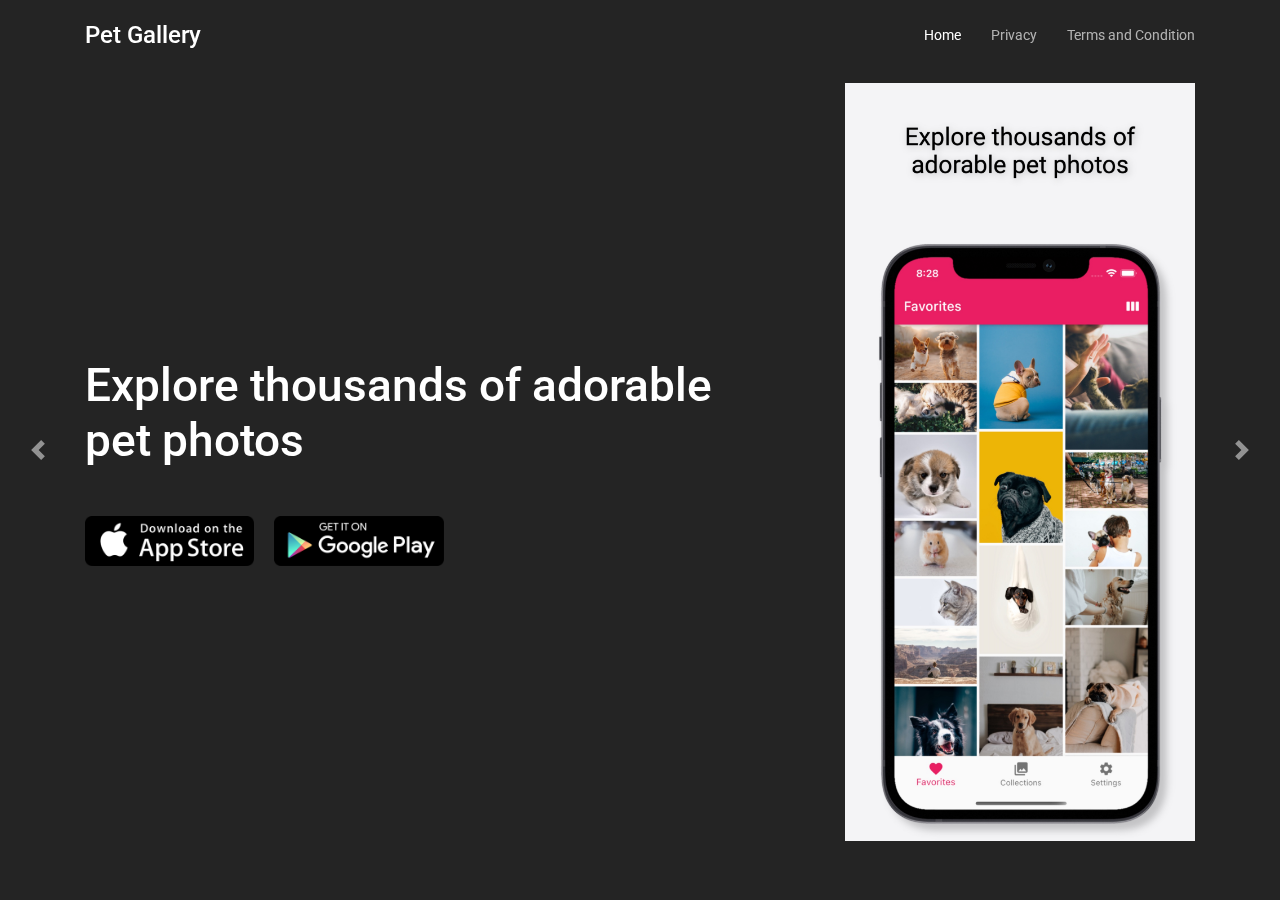
<file: index.html>
<!DOCTYPE html>
<html lang="en" class="no-js">
<head>

    <meta charset="UTF-8">
    <meta name="viewport" content="width=device-width, initial-scale=1">
    <title>Pet Gallery</title>
    <meta name="description" content="" />
    <meta name="keywords" content="" />
    <meta name="author" content="" />

    <link rel="shortcut icon" href="images/favicon.ico">

    <!-- Google font -->
    <link href="https://fonts.googleapis.com/css?family=Roboto:400,500,700" rel="stylesheet">

    <!-- Pe-icon-7 icon -->
    <link rel="stylesheet" type="text/css" href="css/pe-icon-7-stroke.css">

    <!-- Bootstrap core CSS -->
    <link rel="stylesheet" href="css/bootstrap.min.css" type="text/css">

    <!--Material Icon -->
    <link rel="stylesheet" type="text/css" href="css/materialdesignicons.min.css" />

    <!-- magnific pop-up -->
    <link rel="stylesheet" type="text/css" href="css/magnific-popup.css" />

    <!--Slider-->
    <link rel="stylesheet" href="css/owl.carousel.css" />
    <link rel="stylesheet" href="css/owl.theme.css" />
    <link rel="stylesheet" href="css/owl.transitions.css" />

    <!-- MENU CUSTOM css -->
    <link rel="stylesheet" type="text/css" href="css/menu.css">

    <!-- Custom  Css -->
    <link rel="stylesheet" type="text/css" href="css/style.css" />

</head>

<body>

    <header id="topnav" class="defaultscroll fixed-top navbar-sticky">
        <div class="container">
            <!-- Logo container-->
            <div>
                <a href="index.html" class="logo">
                        Pet Gallery
                </a>
            </div>
            <!-- End Logo container-->
            <div class="menu-extras">
                <div class="menu-item">
                    <!-- Mobile menu toggle-->
                    <a class="navbar-toggle">
                        <div class="lines">
                            <span></span>
                            <span></span>
                            <span></span>
                        </div>
                    </a>
                    <!-- End mobile menu toggle-->
                </div>
            </div>

            <div id="navigation">
                <!-- Navigation Menu-->
                <ul class="navigation-menu">
                    <li class="has-submenu active">
                        <a href="/">Home</a>
                    </li>
                    <li class="has-submenu">
                        <a href="privacy-policy.html">Privacy</a>
                        <!-- <a href="http://petgallery.ga/privacy-policy">Privacy</a> -->
                    </li>
                    <li class="has-submenu">
                        <a href="terms-and-condition.html">Terms and Condition</a>
                        <!-- <a href="http://petgallery.ga/terms-and-condition">Terms and Condition</a> -->
                    </li>
                </ul>

                <!-- End navigation menu-->
            </div>
        </div>
    </header>


    <!-- START HOME -->
    <section class="home-slider" id="home">
        <div class="container-fluid">
            <div class="row">
                <div id="carouselExampleControls" class="carousel slide" data-ride="carousel">
                    <div class="carousel-inner">
                        <div class="carousel-item active bg-home-2">
                            <div class="home-center">
                                <div class="home-desc-center">
                                    <div class="bg-overlay-color"></div>
                                    <div class="container">
                                        <div class="row vertical-content">

                                            <div class="col-lg-7">
                                                <div class="home-content mt-4">
                                                    <h2 class="home-title mt-4">Explore thousands of adorable pet photos</h2>
                                                    <!-- <p class="home-desc mt-4 f-17">Mauris lobortis magna erat varius enim vestibulum aliquam consequat mauris dliquam ligula faucibus imperdiet tortor. </p> -->
                                                    <div class="mt-4">
                                                        <a href="" class="pr-3">
                                                            <img src="images/apple-store.png" class="mt-4" height="50" alt="">
                                                        </a>
                                                        <a href="">
                                                            <img src="images/google-play.png" class="mt-4" height="50" alt="">
                                                        </a>
                                                    </div>
                                                </div>
                                            </div>

                                            <div class="col-lg-4 offset-lg-1">
                                                <div class="home-image text-lg-right mt-4">
                                <img src="images/screenshot/screenshot2.jpeg" class="img-fluid" alt="">
                            </div>
                                            </div>
                                        </div>
                                    </div>
                                </div>
                            </div>
                        </div>

                        <div class="carousel-item bg-home-2">
                            <div class="home-center">
                                <div class="home-desc-center">
                                    <div class="bg-overlay-color"></div>
                                    <div class="container">
                                        <div class="row vertical-content">
                                            <div class="col-lg-7">
                                                <div class="home-content mt-4">
                                                    <h2 class="home-title mt-4">Create and manage your pet photos in collections</h2>
                                                    <div class="mt-4">
                                                        <a href="" class="pr-3">
                                                            <img src="images/apple-store.png" class="mt-4" height="50" alt="">
                                                        </a>
                                                        <a href="">
                                                            <img src="images/google-play.png" class="mt-4" height="50" alt="">
                                                        </a>
                                                    </div>
                                                </div>
                                            </div>
                                            <div class="col-lg-4 offset-lg-1">
                                                <div class="home-image text-lg-right mt-4">
                                                    <img src="images/screenshot/screenshot3.jpeg" class="img-fluid" alt="">
                            </div>
                                            </div>

                                        </div>
                                    </div>
                                </div>
                            </div>
                        </div>

                        <div class="carousel-item bg-home-2">
                            <div class="home-center">
                                <div class="home-desc-center">
                                    <div class="bg-overlay-color"></div>
                                    <div class="container">
                                        <div class="row vertical-content">
                                            <div class="col-lg-7">
                                                <div class="home-content mt-4">
                                                    <h2 class="home-title mt-4">Enjoy your personal pet photo collection</h2>

                                                    <div class="mt-4">
                                                        <a href="" class="pr-3">
                                                            <img src="images/apple-store.png" class="mt-4" height="50" alt="">
                                                        </a>
                                                        <a href="">
                                                            <img src="images/google-play.png" class="mt-4" height="50" alt="">
                                                        </a>
                                                    </div>
                                                </div>
                                            </div>
                                            <div class="col-lg-4 offset-lg-1">
                                                <div class="home-image text-lg-right mt-4">
                                                    <img src="images/screenshot/screenshot4.jpeg" class="img-fluid" alt="">
                                                </div>
                                            </div>
                                        </div>
                                    </div>
                                </div>
                            </div>
                        </div>

                        <div class="carousel-item bg-home-2">
                            <div class="home-center">
                                <div class="home-desc-center">
                                    <div class="bg-overlay-color"></div>
                                    <div class="container">
                                        <div class="row vertical-content">
                                            <div class="col-lg-7">
                                                <div class="home-content mt-4">
                                                    <h2 class="home-title mt-4">View gallery in detail</h2>

                                                    <div class="mt-4">
                                                        <a href="" class="pr-3">
                                                            <img src="images/apple-store.png" class="mt-4" height="50" alt="">
                                                        </a>
                                                        <a href="">
                                                            <img src="images/google-play.png" class="mt-4" height="50" alt="">
                                                        </a>
                                                    </div>
                                                </div>
                                            </div>
                                            <div class="col-lg-4 offset-lg-1">
                                                <div class="home-image text-lg-right mt-4">
                                                    <img src="images/screenshot/screenshot5.jpeg" class="img-fluid" alt="">
                                                </div>
                                            </div>
                                        </div>
                                    </div>
                                </div>
                            </div>
                        </div>


                        <div class="carousel-item bg-home-2">
                            <div class="home-center">
                                <div class="home-desc-center">
                                    <div class="bg-overlay-color"></div>
                                    <div class="container">
                                        <div class="row vertical-content">
                                            <div class="col-lg-7">
                                                <div class="home-content mt-4">
                                                    <h2 class="home-title mt-4">Create your own personal gallery style</h2>

                                                    <div class="mt-4">
                                                        <a href="" class="pr-3">
                                                            <img src="images/apple-store.png" class="mt-4" height="50" alt="">
                                                        </a>
                                                        <a href="">
                                                            <img src="images/google-play.png" class="mt-4" height="50" alt="">
                                                        </a>
                                                    </div>
                                                </div>
                                            </div>
                                            <div class="col-lg-4 offset-lg-1">
                                                <div class="home-image text-lg-right mt-4">
                                                    <img src="images/screenshot/screenshot6.jpeg" class="img-fluid" alt="">
                                                </div>
                                            </div>
                                        </div>
                                    </div>
                                </div>
                            </div>
                        </div>

                        <div class="carousel-item bg-home-2">
                            <div class="home-center">
                                <div class="home-desc-center">
                                    <div class="bg-overlay-color"></div>
                                    <div class="container">
                                        <div class="row vertical-content">
                                            <div class="col-lg-7">
                                                <div class="home-content mt-4">
                                                    <h2 class="home-title mt-4">Dark mode supported</h2>

                                                    <div class="mt-4">
                                                        <a href="" class="pr-3">
                                                            <img src="images/apple-store.png" class="mt-4" height="50" alt="">
                                                        </a>
                                                        <a href="">
                                                            <img src="images/google-play.png" class="mt-4" height="50" alt="">
                                                        </a>
                                                    </div>
                                                </div>
                                            </div>
                                            <div class="col-lg-4 offset-lg-1">
                                                <div class="home-image text-lg-right mt-4">
                                                    <img src="images/screenshot/screenshot7.jpeg" class="img-fluid" alt="">
                                                </div>
                                            </div>
                                        </div>
                                    </div>
                                </div>
                            </div>
                        </div>

                    </div>
                    <a class="carousel-control-prev" href="#carouselExampleControls" role="button" data-slide="prev">
                        <span class="carousel-control-prev-icon" aria-hidden="true"></span>
                        <span class="sr-only">Previous</span>
                    </a>
                    <a class="carousel-control-next" href="#carouselExampleControls" role="button" data-slide="next">
                        <span class="carousel-control-next-icon" aria-hidden="true"></span>
                        <span class="sr-only">Next</span>
                    </a>
                </div>
            </div>
        </div>
    </section>
    <!-- HOME END -->


    <!-- JAVASCRIPTS -->
    <script src="js/jquery.min.js"></script>
    <script src="js/popper.min.js"></script>
    <script src="js/bootstrap.min.js"></script>
    <script src="js/jquery.easing.min.js"></script>
    <script src="js/scrollspy.min.js"></script>
    <!-- owl-carousel -->
    <script src="js/owl.carousel.min.js"></script>
    <!-- Magnific Popup -->
    <script src="js/jquery.magnific-popup.min.js"></script>

    <script src="js/app.js"></script>
    <script>
        var a = 0;
        $(window).scroll(function() {
            var oTop = $('#counter').offset().top - window.innerHeight;
            if (a == 0 && $(window).scrollTop() > oTop) {
                $('.counter-value').each(function() {
                    var $this = $(this),
                        countTo = $this.attr('data-count');
                    $({
                        countNum: $this.text()
                    }).animate({
                            countNum: countTo
                        },

                        {

                            duration: 2000,
                            easing: 'swing',
                            step: function() {
                                $this.text(Math.floor(this.countNum));
                            },
                            complete: function() {
                                $this.text(this.countNum);
                                //alert('finished');
                            }

                        });
                });
                a = 1;
            }
        });
    </script>

</body>

</html>
</file>
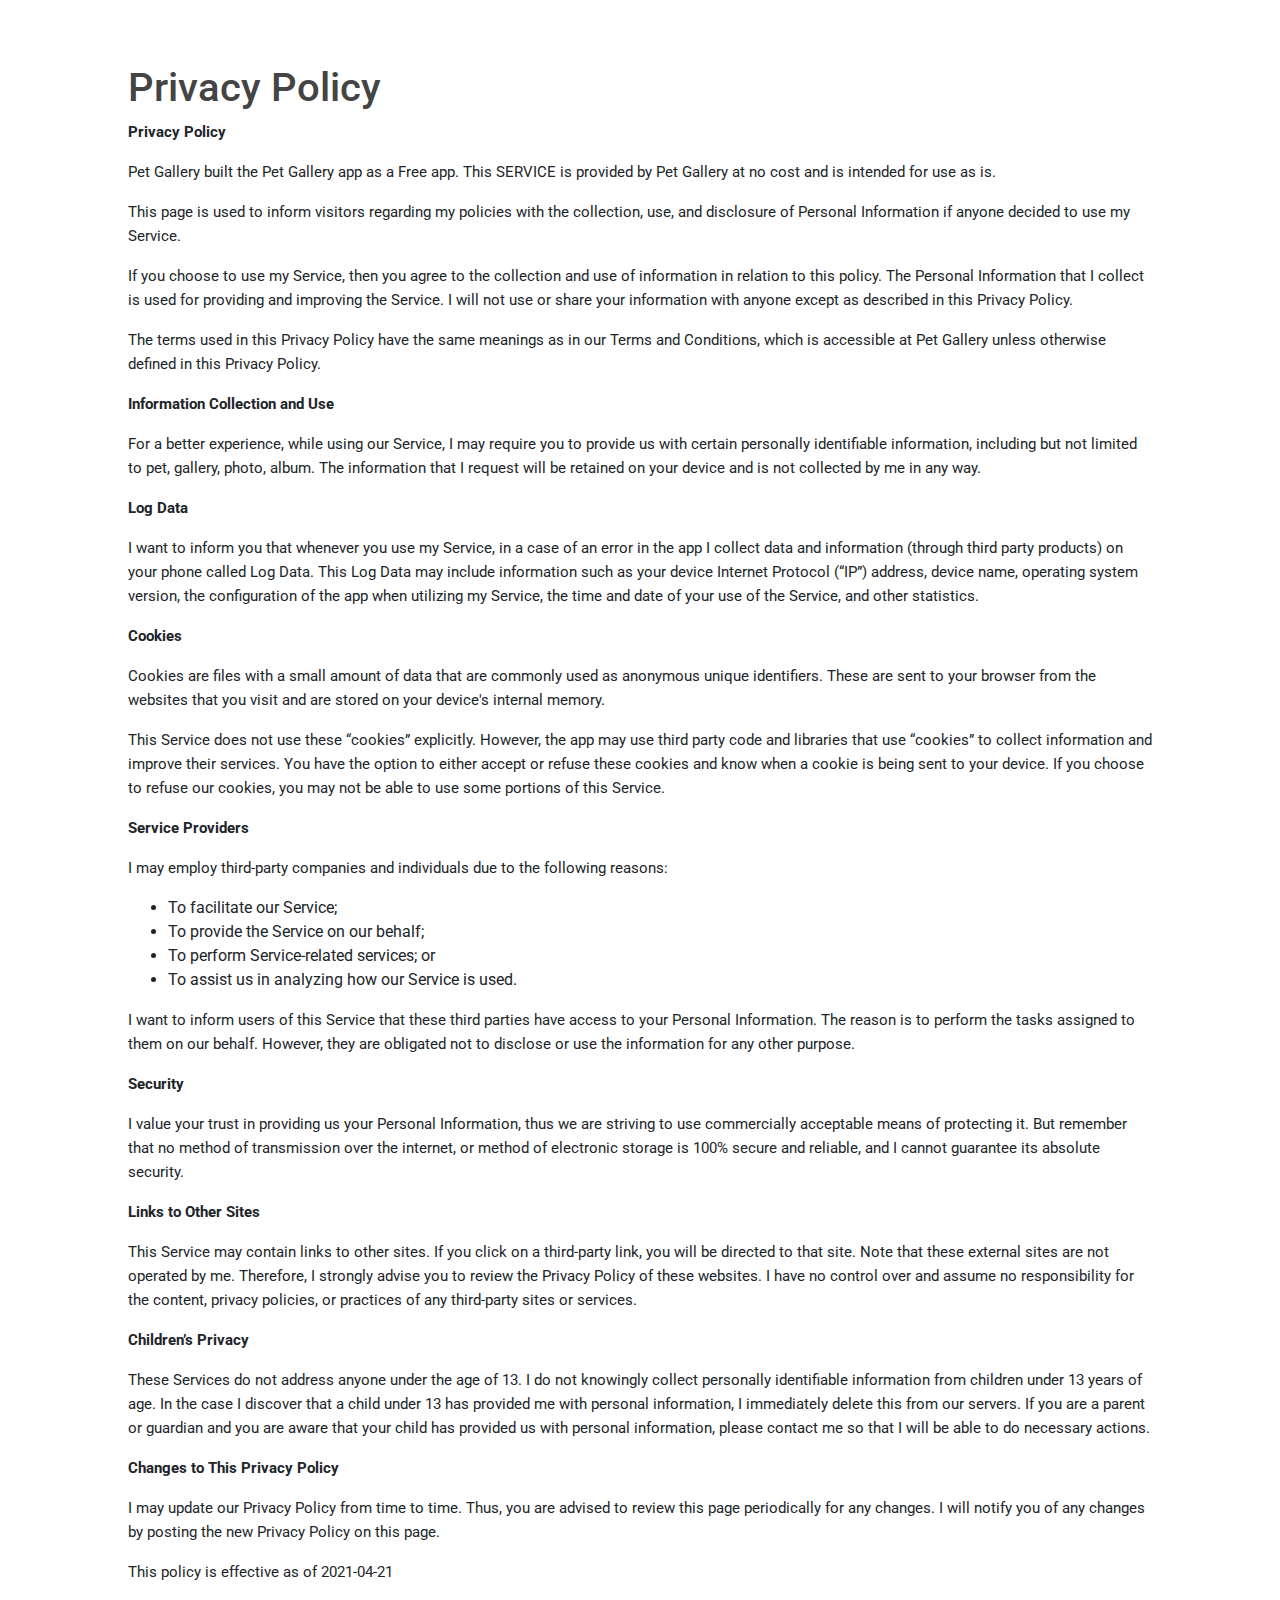
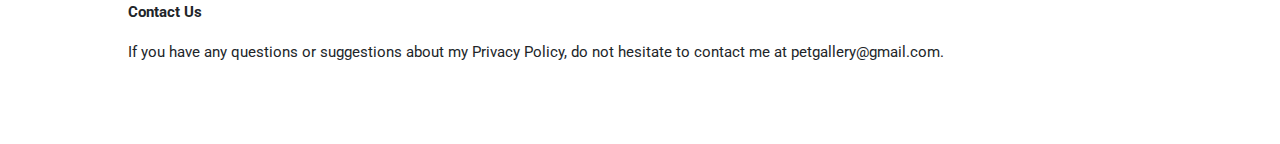
<file: about.html>
<!DOCTYPE html>
<html lang="en" class="no-js">

<head>

    <meta charset="UTF-8">
    <meta name="viewport" content="width=device-width, initial-scale=1">
    <title>Pet Gallery</title>
    <meta name="description" content="" />
    <meta name="keywords" content="" />
    <meta name="author" content="" />

    <link rel="shortcut icon" href="images/favicon.ico">

    <!-- Google font -->
    <link href="https://fonts.googleapis.com/css?family=Roboto:400,500,700" rel="stylesheet">

    <!-- Pe-icon-7 icon -->
    <link rel="stylesheet" type="text/css" href="css/pe-icon-7-stroke.css">

    <!-- Bootstrap core CSS -->
    <link rel="stylesheet" href="css/bootstrap.min.css" type="text/css">

    <!--Material Icon -->
    <link rel="stylesheet" type="text/css" href="css/materialdesignicons.min.css" />

    <!-- magnific pop-up -->
    <link rel="stylesheet" type="text/css" href="css/magnific-popup.css" />

    <!--Slider-->
    <link rel="stylesheet" href="css/owl.carousel.css" />
    <link rel="stylesheet" href="css/owl.theme.css" />
    <link rel="stylesheet" href="css/owl.transitions.css" />

    <!-- MENU CUSTOM css -->
    <link rel="stylesheet" type="text/css" href="css/menu.css">

    <!-- Custom  Css -->
    <link rel="stylesheet" type="text/css" href="css/style.css" />

</head>

<body style="padding: 5% 10% 5% 10%;">

    <h1 id="privacy-policy">Privacy Policy</h1>
    <p><strong>Privacy Policy</strong></p>
    <p>Pet Gallery built the Pet Gallery app as a Free app. This SERVICE is provided by Pet Gallery at no cost and is intended for use as is.</p>
    <p>This page is used to inform visitors regarding my policies with the collection, use, and disclosure of Personal Information if anyone decided to use my Service.</p>
    <p>If you choose to use my Service, then you agree to the collection and use of information in relation to this policy. The Personal Information that I collect is used for providing and improving the Service. I will not use or share your information with anyone except as described in this Privacy Policy.</p>
    <p>The terms used in this Privacy Policy have the same meanings as in our Terms and Conditions, which is accessible at Pet Gallery unless otherwise defined in this Privacy Policy.</p>
    <p><strong>Information Collection and Use</strong></p>
    <p>For a better experience, while using our Service, I may require you to provide us with certain personally identifiable information, including but not limited to pet, gallery, photo, album. The information that I request will be retained on your device and is not collected by me in any way.</p>
    <p><strong>Log Data</strong></p>
    <p>I want to inform you that whenever you use my Service, in a case of an error in the app I collect data and information (through third party products) on your phone called Log Data. This Log Data may include information such as your device Internet Protocol (“IP”) address, device name, operating system version, the configuration of the app when utilizing my Service, the time and date of your use of the Service, and other statistics.</p>
    <p><strong>Cookies</strong></p>
    <p>Cookies are files with a small amount of data that are commonly used as anonymous unique identifiers. These are sent to your browser from the websites that you visit and are stored on your device&#39;s internal memory.</p>
    <p>This Service does not use these “cookies” explicitly. However, the app may use third party code and libraries that use “cookies” to collect information and improve their services. You have the option to either accept or refuse these cookies and know when a cookie is being sent to your device. If you choose to refuse our cookies, you may not be able to use some portions of this Service.</p>
    <p><strong>Service Providers</strong></p>
    <p>I may employ third-party companies and individuals due to the following reasons:</p>
    <ul>
    <li>To facilitate our Service;</li>
    <li>To provide the Service on our behalf;</li>
    <li>To perform Service-related services; or</li>
    <li>To assist us in analyzing how our Service is used.</li>
    </ul>
    <p>I want to inform users of this Service that these third parties have access to your Personal Information. The reason is to perform the tasks assigned to them on our behalf. However, they are obligated not to disclose or use the information for any other purpose.</p>
    <p><strong>Security</strong></p>
    <p>I value your trust in providing us your Personal Information, thus we are striving to use commercially acceptable means of protecting it. But remember that no method of transmission over the internet, or method of electronic storage is 100% secure and reliable, and I cannot guarantee its absolute security.</p>
    <p><strong>Links to Other Sites</strong></p>
    <p>This Service may contain links to other sites. If you click on a third-party link, you will be directed to that site. Note that these external sites are not operated by me. Therefore, I strongly advise you to review the Privacy Policy of these websites. I have no control over and assume no responsibility for the content, privacy policies, or practices of any third-party sites or services.</p>
    <p><strong>Children’s Privacy</strong></p>
    <p>These Services do not address anyone under the age of 13. I do not knowingly collect personally identifiable information from children under 13 years of age. In the case I discover that a child under 13 has provided me with personal information, I immediately delete this from our servers. If you are a parent or guardian and you are aware that your child has provided us with personal information, please contact me so that I will be able to do necessary actions.</p>
    <p><strong>Changes to This Privacy Policy</strong></p>
    <p>I may update our Privacy Policy from time to time. Thus, you are advised to review this page periodically for any changes. I will notify you of any changes by posting the new Privacy Policy on this page.</p>
    <p>This policy is effective as of 2021-04-21</p>
    <p><strong>Contact Us</strong></p>
    <p>If you have any questions or suggestions about my Privacy Policy, do not hesitate to contact me at petgallery@gmail.com.</p>
    

    <!-- JAVASCRIPTS -->
    <script src="js/jquery.min.js"></script>
    <script src="js/popper.min.js"></script>
    <script src="js/bootstrap.min.js"></script>
    <script src="js/jquery.easing.min.js"></script>
    <script src="js/scrollspy.min.js"></script>
    <!-- owl-carousel -->
    <script src="js/owl.carousel.min.js"></script>
    <!-- Magnific Popup -->
    <script src="js/jquery.magnific-popup.min.js"></script>

    <script src="js/app.js"></script>

</body>

</html>
</file>
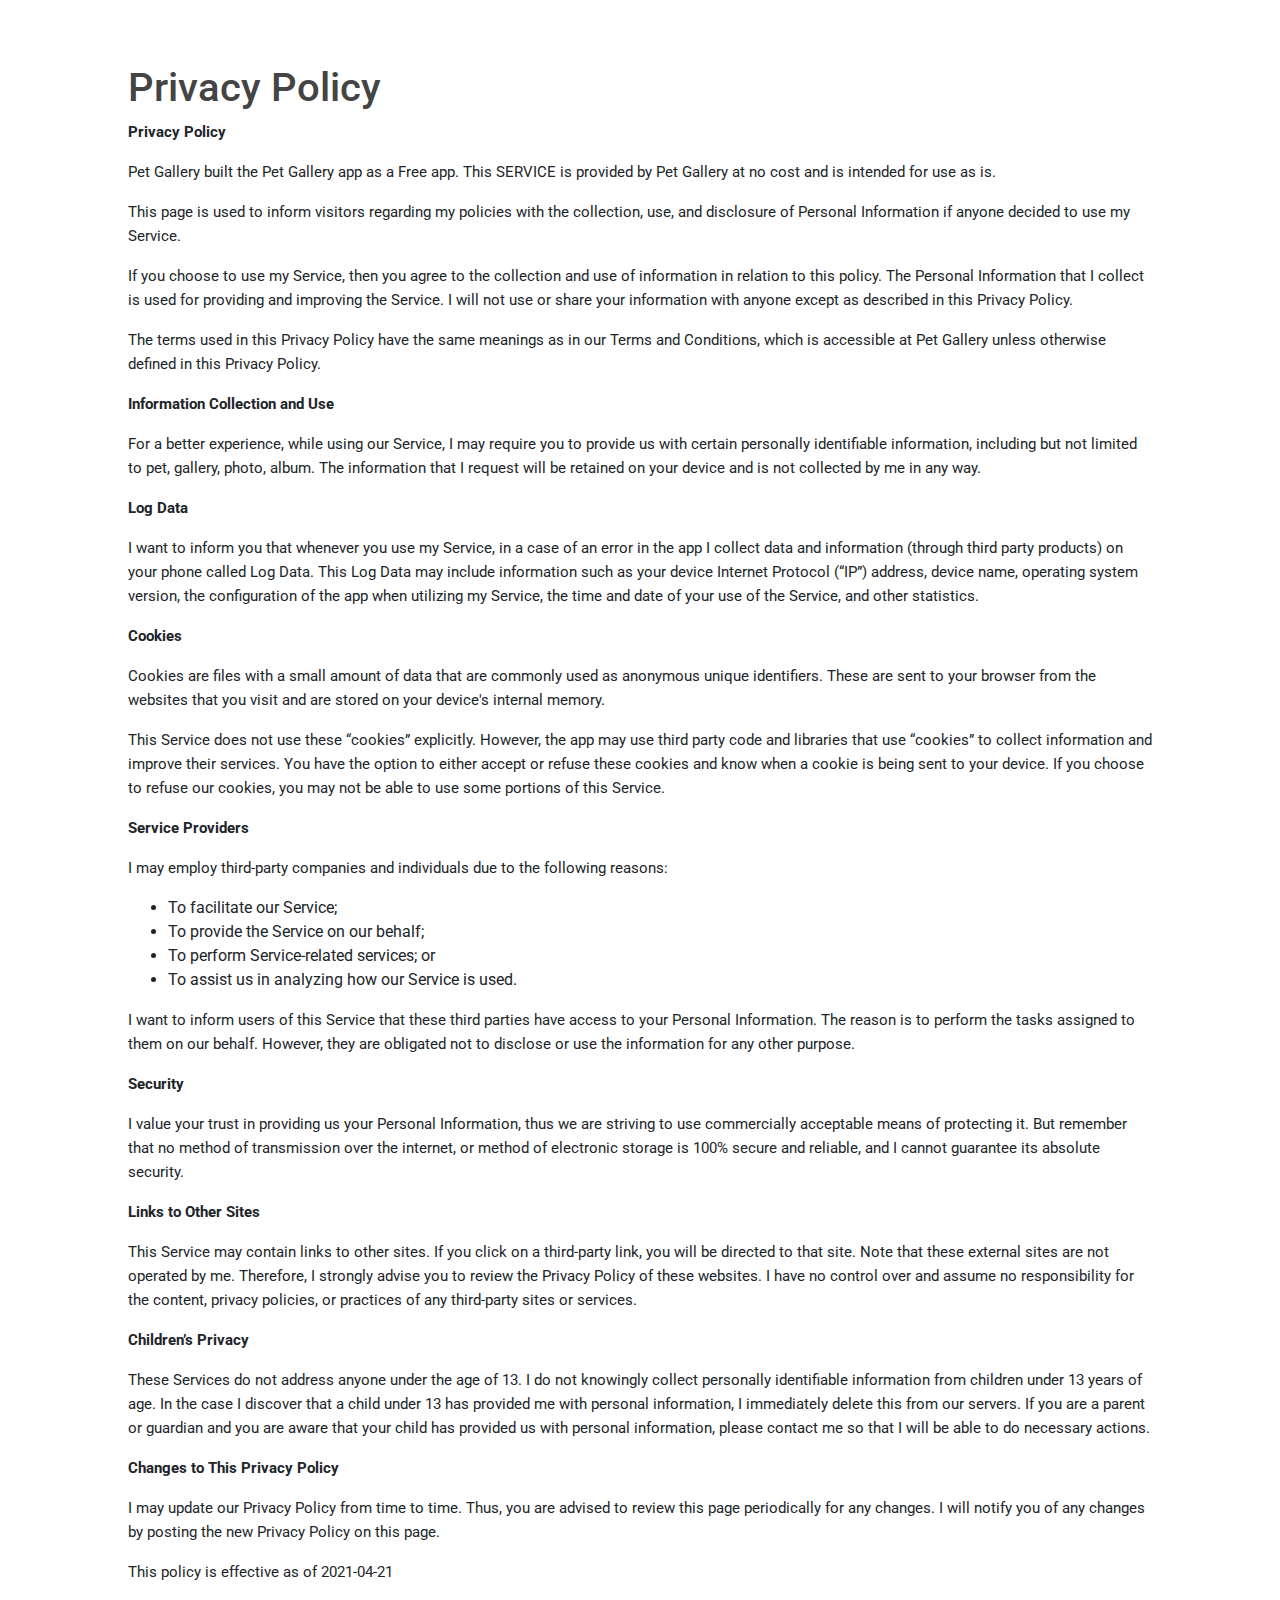
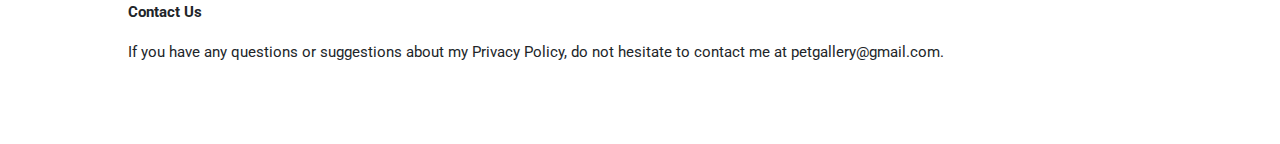
<file: privacy-policy.html>
<!DOCTYPE html>
<html lang="en" class="no-js">

<head>

    <meta charset="UTF-8">
    <meta name="viewport" content="width=device-width, initial-scale=1">
    <title>Pet Gallery</title>
    <meta name="description" content="" />
    <meta name="keywords" content="" />
    <meta name="author" content="" />

    <link rel="shortcut icon" href="images/favicon.ico">

    <!-- Google font -->
    <link href="https://fonts.googleapis.com/css?family=Roboto:400,500,700" rel="stylesheet">

    <!-- Pe-icon-7 icon -->
    <link rel="stylesheet" type="text/css" href="css/pe-icon-7-stroke.css">

    <!-- Bootstrap core CSS -->
    <link rel="stylesheet" href="css/bootstrap.min.css" type="text/css">

    <!--Material Icon -->
    <link rel="stylesheet" type="text/css" href="css/materialdesignicons.min.css" />

    <!-- magnific pop-up -->
    <link rel="stylesheet" type="text/css" href="css/magnific-popup.css" />

    <!--Slider-->
    <link rel="stylesheet" href="css/owl.carousel.css" />
    <link rel="stylesheet" href="css/owl.theme.css" />
    <link rel="stylesheet" href="css/owl.transitions.css" />

    <!-- MENU CUSTOM css -->
    <link rel="stylesheet" type="text/css" href="css/menu.css">

    <!-- Custom  Css -->
    <link rel="stylesheet" type="text/css" href="css/style.css" />

</head>

<body style="padding: 5% 10% 5% 10%;">

    <h1 id="privacy-policy">Privacy Policy</h1>
    <p><strong>Privacy Policy</strong></p>
    <p>Pet Gallery built the Pet Gallery app as a Free app. This SERVICE is provided by Pet Gallery at no cost and is intended for use as is.</p>
    <p>This page is used to inform visitors regarding my policies with the collection, use, and disclosure of Personal Information if anyone decided to use my Service.</p>
    <p>If you choose to use my Service, then you agree to the collection and use of information in relation to this policy. The Personal Information that I collect is used for providing and improving the Service. I will not use or share your information with anyone except as described in this Privacy Policy.</p>
    <p>The terms used in this Privacy Policy have the same meanings as in our Terms and Conditions, which is accessible at Pet Gallery unless otherwise defined in this Privacy Policy.</p>
    <p><strong>Information Collection and Use</strong></p>
    <p>For a better experience, while using our Service, I may require you to provide us with certain personally identifiable information, including but not limited to pet, gallery, photo, album. The information that I request will be retained on your device and is not collected by me in any way.</p>
    <p><strong>Log Data</strong></p>
    <p>I want to inform you that whenever you use my Service, in a case of an error in the app I collect data and information (through third party products) on your phone called Log Data. This Log Data may include information such as your device Internet Protocol (“IP”) address, device name, operating system version, the configuration of the app when utilizing my Service, the time and date of your use of the Service, and other statistics.</p>
    <p><strong>Cookies</strong></p>
    <p>Cookies are files with a small amount of data that are commonly used as anonymous unique identifiers. These are sent to your browser from the websites that you visit and are stored on your device&#39;s internal memory.</p>
    <p>This Service does not use these “cookies” explicitly. However, the app may use third party code and libraries that use “cookies” to collect information and improve their services. You have the option to either accept or refuse these cookies and know when a cookie is being sent to your device. If you choose to refuse our cookies, you may not be able to use some portions of this Service.</p>
    <p><strong>Service Providers</strong></p>
    <p>I may employ third-party companies and individuals due to the following reasons:</p>
    <ul>
    <li>To facilitate our Service;</li>
    <li>To provide the Service on our behalf;</li>
    <li>To perform Service-related services; or</li>
    <li>To assist us in analyzing how our Service is used.</li>
    </ul>
    <p>I want to inform users of this Service that these third parties have access to your Personal Information. The reason is to perform the tasks assigned to them on our behalf. However, they are obligated not to disclose or use the information for any other purpose.</p>
    <p><strong>Security</strong></p>
    <p>I value your trust in providing us your Personal Information, thus we are striving to use commercially acceptable means of protecting it. But remember that no method of transmission over the internet, or method of electronic storage is 100% secure and reliable, and I cannot guarantee its absolute security.</p>
    <p><strong>Links to Other Sites</strong></p>
    <p>This Service may contain links to other sites. If you click on a third-party link, you will be directed to that site. Note that these external sites are not operated by me. Therefore, I strongly advise you to review the Privacy Policy of these websites. I have no control over and assume no responsibility for the content, privacy policies, or practices of any third-party sites or services.</p>
    <p><strong>Children’s Privacy</strong></p>
    <p>These Services do not address anyone under the age of 13. I do not knowingly collect personally identifiable information from children under 13 years of age. In the case I discover that a child under 13 has provided me with personal information, I immediately delete this from our servers. If you are a parent or guardian and you are aware that your child has provided us with personal information, please contact me so that I will be able to do necessary actions.</p>
    <p><strong>Changes to This Privacy Policy</strong></p>
    <p>I may update our Privacy Policy from time to time. Thus, you are advised to review this page periodically for any changes. I will notify you of any changes by posting the new Privacy Policy on this page.</p>
    <p>This policy is effective as of 2021-04-21</p>
    <p><strong>Contact Us</strong></p>
    <p>If you have any questions or suggestions about my Privacy Policy, do not hesitate to contact me at petgallery@gmail.com.</p>
    

    <!-- JAVASCRIPTS -->
    <script src="js/jquery.min.js"></script>
    <script src="js/popper.min.js"></script>
    <script src="js/bootstrap.min.js"></script>
    <script src="js/jquery.easing.min.js"></script>
    <script src="js/scrollspy.min.js"></script>
    <!-- owl-carousel -->
    <script src="js/owl.carousel.min.js"></script>
    <!-- Magnific Popup -->
    <script src="js/jquery.magnific-popup.min.js"></script>

    <script src="js/app.js"></script>

</body>

</html>
</file>
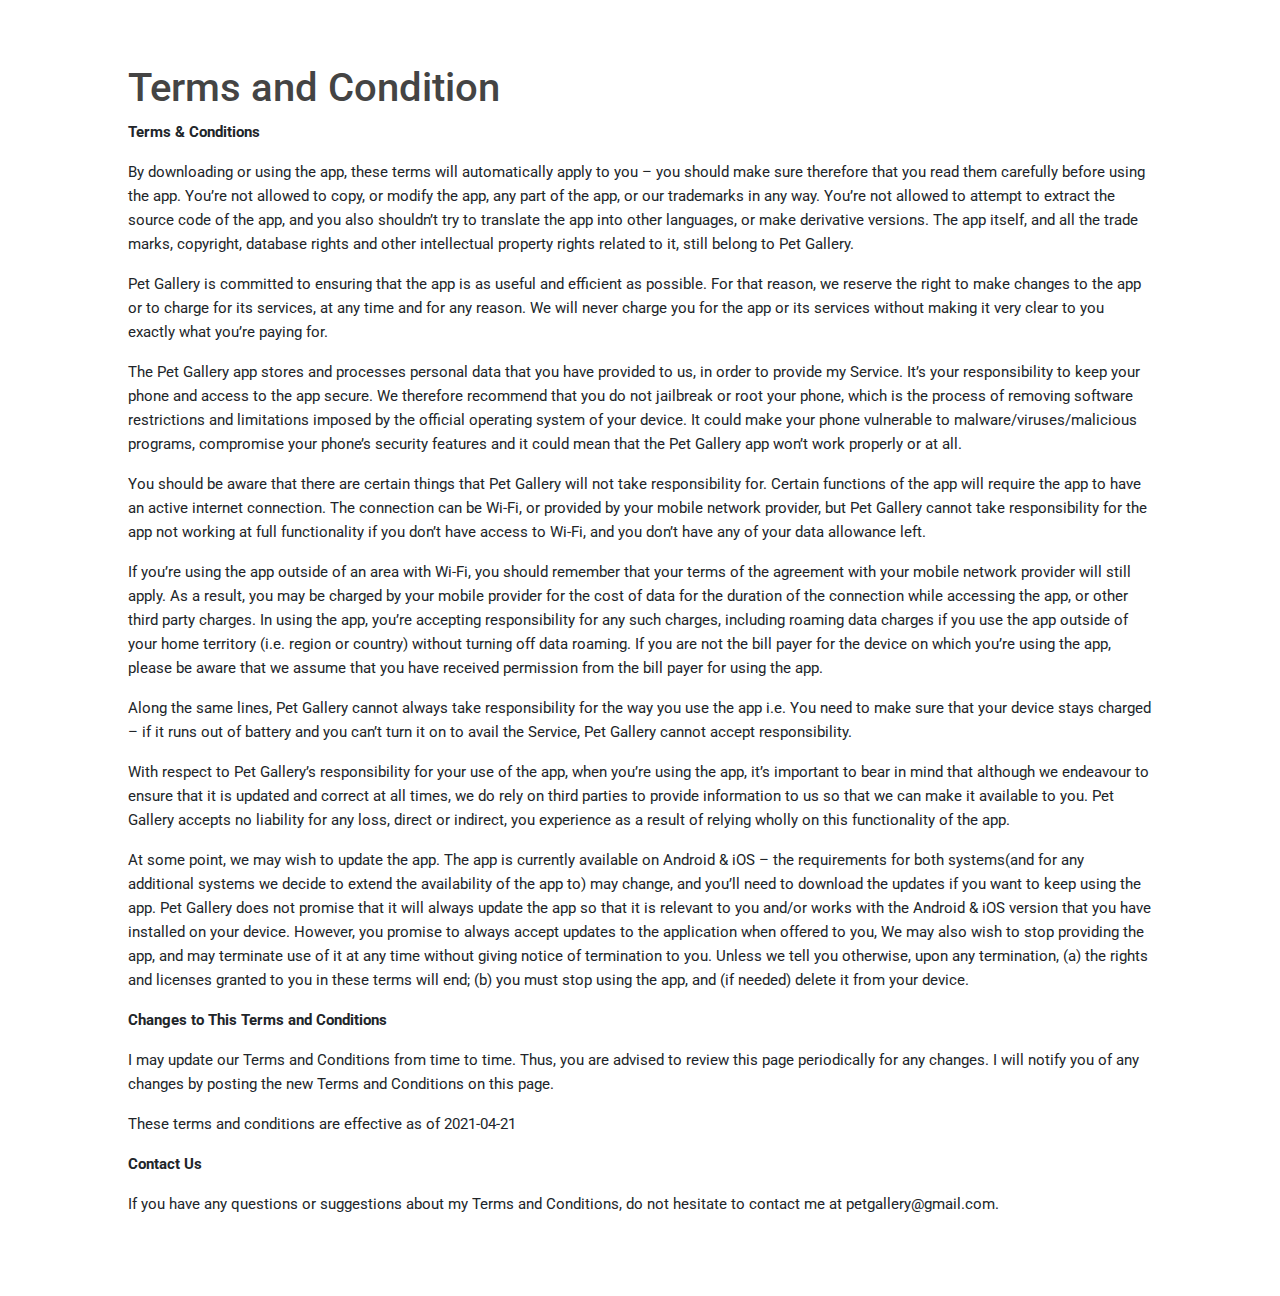
<file: terms-and-condition.html>
<!DOCTYPE html>
<html lang="en" class="no-js">

<head>

    <meta charset="UTF-8">
    <meta name="viewport" content="width=device-width, initial-scale=1">
    <title>Pet Gallery</title>
    <meta name="description" content="" />
    <meta name="keywords" content="" />
    <meta name="author" content="" />

    <link rel="shortcut icon" href="images/favicon.ico">

    <!-- Google font -->
    <link href="https://fonts.googleapis.com/css?family=Roboto:400,500,700" rel="stylesheet">

    <!-- Pe-icon-7 icon -->
    <link rel="stylesheet" type="text/css" href="css/pe-icon-7-stroke.css">

    <!-- Bootstrap core CSS -->
    <link rel="stylesheet" href="css/bootstrap.min.css" type="text/css">

    <!--Material Icon -->
    <link rel="stylesheet" type="text/css" href="css/materialdesignicons.min.css" />

    <!-- magnific pop-up -->
    <link rel="stylesheet" type="text/css" href="css/magnific-popup.css" />

    <!--Slider-->
    <link rel="stylesheet" href="css/owl.carousel.css" />
    <link rel="stylesheet" href="css/owl.theme.css" />
    <link rel="stylesheet" href="css/owl.transitions.css" />

    <!-- MENU CUSTOM css -->
    <link rel="stylesheet" type="text/css" href="css/menu.css">

    <!-- Custom  Css -->
    <link rel="stylesheet" type="text/css" href="css/style.css" />

</head>

<body style="padding: 5% 10% 5% 10%;">

  <h1 id="terms-and-condition">Terms and Condition</h1>
  <p><strong>Terms &amp; Conditions</strong></p>
  <p>By downloading or using the app, these terms will automatically apply to you – you should make sure therefore that you read them carefully before using the app. You’re not allowed to copy, or modify the app, any part of the app, or our trademarks in any way. You’re not allowed to attempt to extract the source code of the app, and you also shouldn’t try to translate the app into other languages, or make derivative versions. The app itself, and all the trade marks, copyright, database rights and other intellectual property rights related to it, still belong to Pet Gallery.</p>
  <p>Pet Gallery is committed to ensuring that the app is as useful and efficient as possible. For that reason, we reserve the right to make changes to the app or to charge for its services, at any time and for any reason. We will never charge you for the app or its services without making it very clear to you exactly what you’re paying for.</p>
  <p>The Pet Gallery app stores and processes personal data that you have provided to us, in order to provide my Service. It’s your responsibility to keep your phone and access to the app secure. We therefore recommend that you do not jailbreak or root your phone, which is the process of removing software restrictions and limitations imposed by the official operating system of your device. It could make your phone vulnerable to malware/viruses/malicious programs, compromise your phone’s security features and it could mean that the Pet Gallery app won’t work properly or at all.</p>
  <p>You should be aware that there are certain things that Pet Gallery will not take responsibility for. Certain functions of the app will require the app to have an active internet connection. The connection can be Wi-Fi, or provided by your mobile network provider, but Pet Gallery cannot take responsibility for the app not working at full functionality if you don’t have access to Wi-Fi, and you don’t have any of your data allowance left.</p>
  <p>If you’re using the app outside of an area with Wi-Fi, you should remember that your terms of the agreement with your mobile network provider will still apply. As a result, you may be charged by your mobile provider for the cost of data for the duration of the connection while accessing the app, or other third party charges. In using the app, you’re accepting responsibility for any such charges, including roaming data charges if you use the app outside of your home territory (i.e. region or country) without turning off data roaming. If you are not the bill payer for the device on which you’re using the app, please be aware that we assume that you have received permission from the bill payer for using the app.</p>
  <p>Along the same lines, Pet Gallery cannot always take responsibility for the way you use the app i.e. You need to make sure that your device stays charged – if it runs out of battery and you can’t turn it on to avail the Service, Pet Gallery cannot accept responsibility.</p>
  <p>With respect to Pet Gallery’s responsibility for your use of the app, when you’re using the app, it’s important to bear in mind that although we endeavour to ensure that it is updated and correct at all times, we do rely on third parties to provide information to us so that we can make it available to you. Pet Gallery accepts no liability for any loss, direct or indirect, you experience as a result of relying wholly on this functionality of the app.</p>
  <p>At some point, we may wish to update the app. The app is currently available on Android &amp; iOS – the requirements for both systems(and for any additional systems we decide to extend the availability of the app to) may change, and you’ll need to download the updates if you want to keep using the app. Pet Gallery does not promise that it will always update the app so that it is relevant to you and/or works with the Android &amp; iOS version that you have installed on your device. However, you promise to always accept updates to the application when offered to you, We may also wish to stop providing the app, and may terminate use of it at any time without giving notice of termination to you. Unless we tell you otherwise, upon any termination, (a) the rights and licenses granted to you in these terms will end; (b) you must stop using the app, and (if needed) delete it from your device.</p>
  <p><strong>Changes to This Terms and Conditions</strong></p>
  <p>I may update our Terms and Conditions from time to time. Thus, you are advised to review this page periodically for any changes. I will notify you of any changes by posting the new Terms and Conditions on this page.</p>
  <p>These terms and conditions are effective as of 2021-04-21</p>
  <p><strong>Contact Us</strong></p>
  <p>If you have any questions or suggestions about my Terms and Conditions, do not hesitate to contact me at petgallery@gmail.com.</p>
  

    <!-- JAVASCRIPTS -->
    <script src="js/jquery.min.js"></script>
    <script src="js/popper.min.js"></script>
    <script src="js/bootstrap.min.js"></script>
    <script src="js/jquery.easing.min.js"></script>
    <script src="js/scrollspy.min.js"></script>
    <!-- owl-carousel -->
    <script src="js/owl.carousel.min.js"></script>
    <!-- Magnific Popup -->
    <script src="js/jquery.magnific-popup.min.js"></script>

    <script src="js/app.js"></script>

</body>

</html>
</file>
<file: css/pe-icon-7-stroke.css>
@font-face {
	font-family: 'Pe-icon-7-stroke';
	src:url('../fonts/Pe-icon-7-stroke.eot?d7yf1v');
	src:url('../fonts/Pe-icon-7-stroke.eot?#iefixd7yf1v') format('embedded-opentype'),
		url('../fonts/Pe-icon-7-stroke.woff?d7yf1v') format('woff'),
		url('../fonts/Pe-icon-7-stroke.ttf?d7yf1v') format('truetype'),
		url('../fonts/Pe-icon-7-stroke.svg?d7yf1v#Pe-icon-7-stroke') format('svg');
	font-weight: normal;
	font-style: normal;
}

[class^="pe-7s-"], [class*=" pe-7s-"] {
	display: inline-block;
	font-family: 'Pe-icon-7-stroke';
	speak: none;
	font-style: normal;
	font-weight: normal;
	font-variant: normal;
	text-transform: none;
	line-height: 1;

	/* Better Font Rendering =========== */
	-webkit-font-smoothing: antialiased;
	-moz-osx-font-smoothing: grayscale;
}

.pe-7s-album:before {
	content: "\e6aa";
}
.pe-7s-arc:before {
	content: "\e6ab";
}
.pe-7s-back-2:before {
	content: "\e6ac";
}
.pe-7s-bandaid:before {
	content: "\e6ad";
}
.pe-7s-car:before {
	content: "\e6ae";
}
.pe-7s-diamond:before {
	content: "\e6af";
}
.pe-7s-door-lock:before {
	content: "\e6b0";
}
.pe-7s-eyedropper:before {
	content: "\e6b1";
}
.pe-7s-female:before {
	content: "\e6b2";
}
.pe-7s-gym:before {
	content: "\e6b3";
}
.pe-7s-hammer:before {
	content: "\e6b4";
}
.pe-7s-headphones:before {
	content: "\e6b5";
}
.pe-7s-helm:before {
	content: "\e6b6";
}
.pe-7s-hourglass:before {
	content: "\e6b7";
}
.pe-7s-leaf:before {
	content: "\e6b8";
}
.pe-7s-magic-wand:before {
	content: "\e6b9";
}
.pe-7s-male:before {
	content: "\e6ba";
}
.pe-7s-map-2:before {
	content: "\e6bb";
}
.pe-7s-next-2:before {
	content: "\e6bc";
}
.pe-7s-paint-bucket:before {
	content: "\e6bd";
}
.pe-7s-pendrive:before {
	content: "\e6be";
}
.pe-7s-photo:before {
	content: "\e6bf";
}
.pe-7s-piggy:before {
	content: "\e6c0";
}
.pe-7s-plugin:before {
	content: "\e6c1";
}
.pe-7s-refresh-2:before {
	content: "\e6c2";
}
.pe-7s-rocket:before {
	content: "\e6c3";
}
.pe-7s-settings:before {
	content: "\e6c4";
}
.pe-7s-shield:before {
	content: "\e6c5";
}
.pe-7s-smile:before {
	content: "\e6c6";
}
.pe-7s-usb:before {
	content: "\e6c7";
}
.pe-7s-vector:before {
	content: "\e6c8";
}
.pe-7s-wine:before {
	content: "\e6c9";
}
.pe-7s-cloud-upload:before {
	content: "\e68a";
}
.pe-7s-cash:before {
	content: "\e68c";
}
.pe-7s-close:before {
	content: "\e680";
}
.pe-7s-bluetooth:before {
	content: "\e68d";
}
.pe-7s-cloud-download:before {
	content: "\e68b";
}
.pe-7s-way:before {
	content: "\e68e";
}
.pe-7s-close-circle:before {
	content: "\e681";
}
.pe-7s-id:before {
	content: "\e68f";
}
.pe-7s-angle-up:before {
	content: "\e682";
}
.pe-7s-wristwatch:before {
	content: "\e690";
}
.pe-7s-angle-up-circle:before {
	content: "\e683";
}
.pe-7s-world:before {
	content: "\e691";
}
.pe-7s-angle-right:before {
	content: "\e684";
}
.pe-7s-volume:before {
	content: "\e692";
}
.pe-7s-angle-right-circle:before {
	content: "\e685";
}
.pe-7s-users:before {
	content: "\e693";
}
.pe-7s-angle-left:before {
	content: "\e686";
}
.pe-7s-user-female:before {
	content: "\e694";
}
.pe-7s-angle-left-circle:before {
	content: "\e687";
}
.pe-7s-up-arrow:before {
	content: "\e695";
}
.pe-7s-angle-down:before {
	content: "\e688";
}
.pe-7s-switch:before {
	content: "\e696";
}
.pe-7s-angle-down-circle:before {
	content: "\e689";
}
.pe-7s-scissors:before {
	content: "\e697";
}
.pe-7s-wallet:before {
	content: "\e600";
}
.pe-7s-safe:before {
	content: "\e698";
}
.pe-7s-volume2:before {
	content: "\e601";
}
.pe-7s-volume1:before {
	content: "\e602";
}
.pe-7s-voicemail:before {
	content: "\e603";
}
.pe-7s-video:before {
	content: "\e604";
}
.pe-7s-user:before {
	content: "\e605";
}
.pe-7s-upload:before {
	content: "\e606";
}
.pe-7s-unlock:before {
	content: "\e607";
}
.pe-7s-umbrella:before {
	content: "\e608";
}
.pe-7s-trash:before {
	content: "\e609";
}
.pe-7s-tools:before {
	content: "\e60a";
}
.pe-7s-timer:before {
	content: "\e60b";
}
.pe-7s-ticket:before {
	content: "\e60c";
}
.pe-7s-target:before {
	content: "\e60d";
}
.pe-7s-sun:before {
	content: "\e60e";
}
.pe-7s-study:before {
	content: "\e60f";
}
.pe-7s-stopwatch:before {
	content: "\e610";
}
.pe-7s-star:before {
	content: "\e611";
}
.pe-7s-speaker:before {
	content: "\e612";
}
.pe-7s-signal:before {
	content: "\e613";
}
.pe-7s-shuffle:before {
	content: "\e614";
}
.pe-7s-shopbag:before {
	content: "\e615";
}
.pe-7s-share:before {
	content: "\e616";
}
.pe-7s-server:before {
	content: "\e617";
}
.pe-7s-search:before {
	content: "\e618";
}
.pe-7s-film:before {
	content: "\e6a5";
}
.pe-7s-science:before {
	content: "\e619";
}
.pe-7s-disk:before {
	content: "\e6a6";
}
.pe-7s-ribbon:before {
	content: "\e61a";
}
.pe-7s-repeat:before {
	content: "\e61b";
}
.pe-7s-refresh:before {
	content: "\e61c";
}
.pe-7s-add-user:before {
	content: "\e6a9";
}
.pe-7s-refresh-cloud:before {
	content: "\e61d";
}
.pe-7s-paperclip:before {
	content: "\e69c";
}
.pe-7s-radio:before {
	content: "\e61e";
}
.pe-7s-note2:before {
	content: "\e69d";
}
.pe-7s-print:before {
	content: "\e61f";
}
.pe-7s-network:before {
	content: "\e69e";
}
.pe-7s-prev:before {
	content: "\e620";
}
.pe-7s-mute:before {
	content: "\e69f";
}
.pe-7s-power:before {
	content: "\e621";
}
.pe-7s-medal:before {
	content: "\e6a0";
}
.pe-7s-portfolio:before {
	content: "\e622";
}
.pe-7s-like2:before {
	content: "\e6a1";
}
.pe-7s-plus:before {
	content: "\e623";
}
.pe-7s-left-arrow:before {
	content: "\e6a2";
}
.pe-7s-play:before {
	content: "\e624";
}
.pe-7s-key:before {
	content: "\e6a3";
}
.pe-7s-plane:before {
	content: "\e625";
}
.pe-7s-joy:before {
	content: "\e6a4";
}
.pe-7s-photo-gallery:before {
	content: "\e626";
}
.pe-7s-pin:before {
	content: "\e69b";
}
.pe-7s-phone:before {
	content: "\e627";
}
.pe-7s-plug:before {
	content: "\e69a";
}
.pe-7s-pen:before {
	content: "\e628";
}
.pe-7s-right-arrow:before {
	content: "\e699";
}
.pe-7s-paper-plane:before {
	content: "\e629";
}
.pe-7s-delete-user:before {
	content: "\e6a7";
}
.pe-7s-paint:before {
	content: "\e62a";
}
.pe-7s-bottom-arrow:before {
	content: "\e6a8";
}
.pe-7s-notebook:before {
	content: "\e62b";
}
.pe-7s-note:before {
	content: "\e62c";
}
.pe-7s-next:before {
	content: "\e62d";
}
.pe-7s-news-paper:before {
	content: "\e62e";
}
.pe-7s-musiclist:before {
	content: "\e62f";
}
.pe-7s-music:before {
	content: "\e630";
}
.pe-7s-mouse:before {
	content: "\e631";
}
.pe-7s-more:before {
	content: "\e632";
}
.pe-7s-moon:before {
	content: "\e633";
}
.pe-7s-monitor:before {
	content: "\e634";
}
.pe-7s-micro:before {
	content: "\e635";
}
.pe-7s-menu:before {
	content: "\e636";
}
.pe-7s-map:before {
	content: "\e637";
}
.pe-7s-map-marker:before {
	content: "\e638";
}
.pe-7s-mail:before {
	content: "\e639";
}
.pe-7s-mail-open:before {
	content: "\e63a";
}
.pe-7s-mail-open-file:before {
	content: "\e63b";
}
.pe-7s-magnet:before {
	content: "\e63c";
}
.pe-7s-loop:before {
	content: "\e63d";
}
.pe-7s-look:before {
	content: "\e63e";
}
.pe-7s-lock:before {
	content: "\e63f";
}
.pe-7s-lintern:before {
	content: "\e640";
}
.pe-7s-link:before {
	content: "\e641";
}
.pe-7s-like:before {
	content: "\e642";
}
.pe-7s-light:before {
	content: "\e643";
}
.pe-7s-less:before {
	content: "\e644";
}
.pe-7s-keypad:before {
	content: "\e645";
}
.pe-7s-junk:before {
	content: "\e646";
}
.pe-7s-info:before {
	content: "\e647";
}
.pe-7s-home:before {
	content: "\e648";
}
.pe-7s-help2:before {
	content: "\e649";
}
.pe-7s-help1:before {
	content: "\e64a";
}
.pe-7s-graph3:before {
	content: "\e64b";
}
.pe-7s-graph2:before {
	content: "\e64c";
}
.pe-7s-graph1:before {
	content: "\e64d";
}
.pe-7s-graph:before {
	content: "\e64e";
}
.pe-7s-global:before {
	content: "\e64f";
}
.pe-7s-gleam:before {
	content: "\e650";
}
.pe-7s-glasses:before {
	content: "\e651";
}
.pe-7s-gift:before {
	content: "\e652";
}
.pe-7s-folder:before {
	content: "\e653";
}
.pe-7s-flag:before {
	content: "\e654";
}
.pe-7s-filter:before {
	content: "\e655";
}
.pe-7s-file:before {
	content: "\e656";
}
.pe-7s-expand1:before {
	content: "\e657";
}
.pe-7s-exapnd2:before {
	content: "\e658";
}
.pe-7s-edit:before {
	content: "\e659";
}
.pe-7s-drop:before {
	content: "\e65a";
}
.pe-7s-drawer:before {
	content: "\e65b";
}
.pe-7s-download:before {
	content: "\e65c";
}
.pe-7s-display2:before {
	content: "\e65d";
}
.pe-7s-display1:before {
	content: "\e65e";
}
.pe-7s-diskette:before {
	content: "\e65f";
}
.pe-7s-date:before {
	content: "\e660";
}
.pe-7s-cup:before {
	content: "\e661";
}
.pe-7s-culture:before {
	content: "\e662";
}
.pe-7s-crop:before {
	content: "\e663";
}
.pe-7s-credit:before {
	content: "\e664";
}
.pe-7s-copy-file:before {
	content: "\e665";
}
.pe-7s-config:before {
	content: "\e666";
}
.pe-7s-compass:before {
	content: "\e667";
}
.pe-7s-comment:before {
	content: "\e668";
}
.pe-7s-coffee:before {
	content: "\e669";
}
.pe-7s-cloud:before {
	content: "\e66a";
}
.pe-7s-clock:before {
	content: "\e66b";
}
.pe-7s-check:before {
	content: "\e66c";
}
.pe-7s-chat:before {
	content: "\e66d";
}
.pe-7s-cart:before {
	content: "\e66e";
}
.pe-7s-camera:before {
	content: "\e66f";
}
.pe-7s-call:before {
	content: "\e670";
}
.pe-7s-calculator:before {
	content: "\e671";
}
.pe-7s-browser:before {
	content: "\e672";
}
.pe-7s-box2:before {
	content: "\e673";
}
.pe-7s-box1:before {
	content: "\e674";
}
.pe-7s-bookmarks:before {
	content: "\e675";
}
.pe-7s-bicycle:before {
	content: "\e676";
}
.pe-7s-bell:before {
	content: "\e677";
}
.pe-7s-battery:before {
	content: "\e678";
}
.pe-7s-ball:before {
	content: "\e679";
}
.pe-7s-back:before {
	content: "\e67a";
}
.pe-7s-attention:before {
	content: "\e67b";
}
.pe-7s-anchor:before {
	content: "\e67c";
}
.pe-7s-albums:before {
	content: "\e67d";
}
.pe-7s-alarm:before {
	content: "\e67e";
}
.pe-7s-airplay:before {
	content: "\e67f";
}
</file>
<file: css/menu.css>
/*******************************
        NAVBAR
*******************************/

#topnav {
    z-index: 1030;
    border: 0;
    -webkit-transition: all .5s ease;
    transition: all .5s ease;
    min-height: 62px;
}

#topnav .navigation-menu {
    list-style: none;
    margin: 0;
    padding: 0;
    float: right
}

#topnav .navigation-menu > li {
    float: left;
    display: block;
    position: relative;
    margin-left: 30px;
}

#topnav .navigation-menu > li > a {
    display: block;
    font-size: 14px;
    color: #fff;
    -webkit-transition: all .3s ease;
    transition: all .3s ease;
    line-height: 20px;
    padding-left: 15px;
    padding-right: 20px;
}

#topnav .navigation-menu > li .submenu li a i {
    margin-right: 10px;
    font-size: 14px;
}

#topnav .logo {
    float: left;
    line-height: 70px;
    -webkit-transition: all .3s ease;
    transition: all .3s ease;
    font-weight: 500;
    font-size: 24px;
}

#topnav .menu-extras {
    float: right;
}

#topnav .has-submenu.active .submenu li.active > a {
    color: #918bca;
}

#topnav .has-submenu.active .menu-arrow {
    border-color: #918bca;
}

.has-submenu {
    position: relative;
}

#topnav .navbar-toggle {
    border: 0;
    position: relative;
    padding: 0;
    margin: 0;
    cursor: pointer;
}

#topnav .navbar-toggle .lines {
    width: 25px;
    display: block;
    position: relative;
    margin: 28px auto;
    height: 15px;
}

#topnav .navbar-toggle span {
    height: 2px;
    width: 100%;
    background-color: #ffffff;
    display: block;
    margin-bottom: 5px;
    -webkit-transition: -webkit-transform .5s ease;
    transition: -webkit-transform .5s ease;
    transition: transform .5s ease, -webkit-transform .5s ease;
}

#topnav .navbar-toggle span:last-child {
    margin-bottom: 0;
}

#topnav .navbar-toggle.open span {
    position: absolute;
}

#topnav .navbar-toggle.open span:first-child {
    top: 6px;
    -webkit-transform: rotate(45deg);
    transform: rotate(45deg);
}

#topnav .navbar-toggle.open span:nth-child(2) {
    visibility: hidden;
}

#topnav .navbar-toggle.open span:last-child {
    width: 100%;
    top: 6px;
    -webkit-transform: rotate(-45deg);
    transform: rotate(-45deg);
}

#topnav .navbar-toggle.open span:hover {
    background-color: #918bca;
}

#topnav .navbar-toggle:hover,
#topnav .navbar-toggle:focus,
#topnav .navigation-menu > li > a:hover,
#topnav .navigation-menu > li > a:focus {
    background-color: transparent;
}

.menu-arrow {
    border: solid rgba(255, 255, 255, 0.65);
    border-width: 0 2px 2px 0;
    display: inline-block;
    padding: 2px;
    transform: rotate(45deg);
    -webkit-transform: rotate(45deg);
    position: absolute;
    right: -12px;
    top: 30px;
}

.submenu-arrow {
    border: solid #777777;
    border-width: 0 1px 1px 0;
    display: inline-block;
    padding: 3px;
    transform: rotate(-45deg);
    -webkit-transform: rotate(-45deg);
    position: absolute;
    right: 20px;
    top: 18px;
}

.navigation-menu .has-submenu.active a {
    color: #fff !important;
}

.navbar-sticky.darkheader .navigation-menu .has-submenu.active a {
    color: #918bca !important;
}


/**************
     LOGIN
***************/

.login-button {
    padding-top: 13px;
}

.btn-login {
    background: #fff;
    border-radius: 3px;
    color: #4c4c4c;
    letter-spacing: 1px;
    font-size: 14px;
    text-transform: uppercase;
}

.btn-login:hover {
    color: #4c4c4c;
}

@media (min-width: 992px) {
    #topnav .navigation-menu > li > a {
        padding-top: 25px;
        padding-bottom: 25px;
        padding-left: 0px;
        padding-right: 0px;
        
    }
    #topnav .navigation-menu > li.last-elements .submenu {
        left: auto;
        right: 0;
    }
    #topnav .navigation-menu > li.last-elements .submenu > li.has-submenu .submenu {
        left: auto;
        right: 100%;
        margin-left: 0;
        margin-right: 10px;
    }
    #topnav .navigation-menu > li .submenu {
        position: absolute;
        top: 100%;
        left: 0;
        z-index: 1000;
        padding: 10px 0;
        list-style: none;
        min-width: 180px;
        visibility: hidden;
        opacity: 0;
        border-radius: 3px;
        margin-top: 10px;
        -webkit-transition: all .2s ease;
        transition: all .2s ease;
        background-color: #ffffff;
        box-shadow: 0 0 7px 0 rgba(0, 0, 0, 0.1);
    }
    #topnav .navigation-menu > li .submenu.megamenu {
        white-space: nowrap;
        width: auto;
    }
    #topnav .navigation-menu > li .submenu.megamenu > li {
        overflow: hidden;
        width: 180px;
        display: inline-block;
        vertical-align: top;
    }
    #topnav .navigation-menu > li .submenu > li .submenu {
        left: 100%;
        top: 0;
        margin-left: 10px;
        margin-top: -1px;
    }
    #topnav .navigation-menu > li .submenu li {
        position: relative;
    }
    #topnav .navigation-menu > li .submenu li ul {
        list-style: none;
        padding-left: 0;
        margin: 0;
    }
    #topnav .navigation-menu > li .submenu li a {
        display: block;
        padding: 10px 20px;
        clear: both;
        white-space: nowrap;
        font-size: 14px;
        color: #444444 !important;
        transition: all 0.3s;
    }
    #topnav .navigation-menu > li .submenu li a:hover,
    #topnav .navigation-menu .has-submenu .submenu > li:hover > a {
        color: #918bca !important;
    }
    #topnav .navbar-toggle {
        display: none;
    }
    #topnav #navigation {
        display: block !important;
    }
    .navigation-menu > li:hover > a {
        color: #fff !important;
    }
    #topnav .navigation-menu > li:hover > a {
        color: #fff;
    }
    .navigation-menu > li:hover > .menu-arrow {
        border-color: #fff;
    }
    #topnav.scroll-active .navigation-menu > li > a {
        padding-top: 25px;
        padding-bottom: 25px;
    }
    #topnav.scroll .navigation-menu > li > a {
        padding-top: 20px;
        padding-bottom: 20px;
    }
    #topnav.scroll {
        top: 0;
    }
}


/*******************************
        STICKY
*******************************/

.darkheader {
    background-color: #fff !important;
    -moz-box-shadow: 0 0 7px 0 rgba(0, 0, 0, 0.2);
    -webkit-box-shadow: 0 0 7px 0 rgba(0, 0, 0, 0.2);
    box-shadow: 0 0 7px 0 rgba(0, 0, 0, 0.2);
}

.navbar-sticky.darkheader {
    top: 0px !important;
    box-shadow: 0 0 7px 0 rgba(0, 0, 0, 0.2) !important;
    background-color: #fff;
}

.navbar-sticky .logo {
    color: #fff;
}

.navbar-sticky.darkheader .navigation-menu > li > a {
    color: #444444 !important;
}

.navbar-sticky.darkheader .menu-arrow {
    border: solid #444444;
    border-width: 0 2px 2px 0;
}

.navbar-sticky.darkheader .logo {
    color: #444444;
}

#topnav .navbar-sticky {
    background-color: #fff;
    width: 100% !important;
}

.navigation-menu>li>a {
    color: rgba(255, 255, 255, 0.65) !important;
}

.navbar-sticky.darkheader .navigation-menu > li:hover > a {
    color: #918bca !important;
}

.navbar-sticky.darkheader .navigation-menu > li:hover > .menu-arrow {
    border-color: #918bca;
}

.navbar-sticky.darkheader .menu-arrow:hover {
    border: solid #918bca;
    border-width: 0 2px 2px 0;
}

.navbar-sticky.darkheader .btn-login {
    background: #918bca;
    border-radius: 3px;
    color: #fff;
    letter-spacing: 1px;
    font-size: 14px;
    text-transform: uppercase;
}

@media (max-width: 991px) {
    .menu-arrow {
        top: 15px;
        right: 20px;
    }
    .submenu-arrow {
        transform: rotate(45deg);
        -webkit-transform: rotate(45deg);
        position: absolute;
        right: 20px;
        top: 12px;
    }
    .logo {
        padding: 0 !important;
        line-height: 0;
    }
    #topnav .container {
        width: auto;
    }
    #topnav .navigation-menu {
        float: none;
        max-height: 400px;
    }
    #topnav .navigation-menu > li {
        float: none;
    }
    #topnav .navigation-menu > li > a {
        color: #28282e;
        padding: 10px 20px;
    }
    #topnav .navigation-menu > li > a:hover,
    #topnav .navigation-menu > li .submenu li a:hover,
    #topnav .navigation-menu > li.has-submenu.open > a,
    #topnav .menu-extras .menu-item .cart > a:hover,
    #topnav .menu-extras .menu-item .search > a:hover {
        color: #918bca;
    }
    #topnav .navigation-menu > li > a:after {
        position: absolute;
        right: 15px;
    }
    #topnav .navigation-menu > li .submenu {
        display: none;
        list-style: none;
        padding-left: 20px;
        margin: 0;
    }
    #topnav .navigation-menu > li .submenu li a {
        display: block;
        padding: 6px 15px;
        clear: both;
        white-space: nowrap;
        font-size: 14px;
        letter-spacing: 0.03em;
        color: #7a7d84;
        transition: all 0.3s;
    }
    #topnav .navigation-menu .submenu.open .has-submenu.open > a {
        color: #918bca;
    }
    #topnav .navigation-menu > li .submenu.open {
        display: block;
    }
    #topnav .navigation-menu > li .submenu .submenu {
        display: none;
        list-style: none;
    }
    #topnav .navigation-menu > li .submenu .submenu.open {
        display: block;
    }
    #topnav .navigation-menu > li .submenu.megamenu > li > ul {
        list-style: none;
        padding-left: 0;
    }
    #topnav .navigation-menu > li .submenu.megamenu > li > ul > li > span {
        display: block;
        position: relative;
        padding: 10px 15px;
        text-transform: uppercase;
        font-size: 12px;
        letter-spacing: 2px;
        color: #7a7d84;
    }
    #topnav .navbar-toggle span {
        background-color: #444444;
    }
    #topnav .navbar-header {
        float: left;
    }
    #topnav .logo {
        padding: 11px 0;
    }
    #topnav .logo .logo-light {
        display: none;
    }
    #topnav .logo .logo-dark {
        display: block;
    }
    #topnav .has-submenu.active a {
        color: #918bca !important;
    }
    #navigation {
        position: absolute;
        top: 70px;
        left: 0;
        width: 100%;
        display: none;
        height: auto;
        padding-bottom: 0;
        overflow: auto;
        border-top: 1px solid #f0f0f0;
        border-bottom: 1px solid #f0f0f0;
        background-color: #ffffff;
    }
    #navigation.open {
        display: block;
        overflow-y: auto;
    }
}

@media (min-width: 768px) {
    #topnav .navigation-menu > li.has-submenu:hover > .submenu {
        visibility: visible;
        opacity: 1;
        margin-top: 0;
    }
    #topnav .navigation-menu > li.has-submenu:hover > .submenu > li.has-submenu:hover > .submenu {
        visibility: visible;
        opacity: 1;
        margin-left: 0;
        margin-right: 0;
    }
    .navbar-toggle {
        display: block;
    }
}

@media (max-width: 768px) {
    #topnav {
        background-color: #ffffff !important;
        box-shadow: 0 0 7px 0 rgba(0, 0, 0, 0.2) !important;
    }
    #topnav .logo {
        line-height: 70px !important;
    }
    #topnav .navigation-menu > li > a {
        color: #444444 !important;
    }
    .menu-arrow {
        border: solid #444444;
        border-width: 0 2px 2px 0;
    }
    .navbar-sticky .logo {
        color: #444444 !important;
    }
    .login-button {
        display: none;
    }
    .navigation-menu .has-submenu.active a {
        border-bottom: none !important;
    }
    .navbar-sticky.darkheader .navigation-menu .has-submenu.active a {
        border-bottom: none !important;
    }
    .navbar-sticky.darkheader .menu-arrow {
        border: solid #666;
        border-width: 0 2px 2px 0;
    }
}
</file>
<file: css/style.css>
/* Theme Name: Aparax - Responsive Landing Page Template
   Author: Landinghub
   Version: 1.0.0
   File Description: Main CSS file of the template
*/


/****************************

*   1   :  HELPER            *
*   2   :  TITLE             *
*   3   :  HOME              *
*   4   :  FEATURES          *
*   5   :  ABOUT             *
*   6   :  COUNTER           *
*   7   :  SCREENSHORT       *
*   8   :  CLIENT            *
*   9   :  VIDEO             *
*   10  :  PRICING           *
*   11  :  TEAM              *
*   12  :  DOWNLOAD          *
*   13  :  FAQ               *
*   14  :  BLOG              *
*   15  :  FOOTER            *
*   16  :  ABOUT-POST        *
*   17  :  CONTECT-POST      *
*   18  :  STANDARD-POST     *
*   19  :  STANDARD-POST     *
*   20  :  RESPONSIVE        *

*****************************/

body {
    font-family: 'Roboto', sans-serif;
}

h1,
h2,
h3,
h4,
h5,
h6 {
    font-family: 'Roboto', sans-serif;
    color: #444444;
}

p {
    font-size: 15px;
    line-height: 1.6;
}

a {
    text-decoration: none !important;
    outline: none;
}

.btn,
.btn:focus,
button,
button:focus {
    outline: none !important;
}


/*******************************
       1.  HELPER
*******************************/

.section {
    padding-bottom: 80px;
    padding-top: 80px;
    position: relative;
}

.vertical-content {
    display: -webkit-flex;
    display: -moz-flex;
    display: -ms-flexbox;
    display: flex;
    align-items: center;
    -webkit-align-items: center;
    justify-content: center;
    -webkit-justify-content: center;
    flex-direction: row;
    -webkit-flex-direction: row;
}

.text-muted {
    color: #777777 !important;
}

.bg-light {
    background-color: #f6f6f6 !important;
}

.home-center {
    display: table;
    width: 100%;
    height: 100%;
}

.home-desc-center {
    display: table-cell;
    vertical-align: middle;
}

.bg-overlay-color {
    position: absolute;
    background-color: #171717;
    top: 0;
    left: 0;
    opacity: 0.7;
    height: 100%;
    width: 100%;
}

.btn-outline-white {
    color: #fff;
    border: 2px solid #fff;
    background-color: transparent;
    font-size: 15px;
    transition: all 0.5s;
    border-radius: 3px;
    letter-spacing: 1px;
}

.btn-outline-white:hover,
.btn-outline-white:focus,
.btn-outline-white:active,
.btn-outline-white.active,
.btn-outline-white.focus,
.btn-outline-white:active,
.btn-outline-white:focus,
.btn-outline-white:hover,
.open>.dropdown-toggle .btn-outline-white {
    outline: none;
    border: 2px solid #fff;
    text-decoration: none;
    background-color: #fff;
    color: #918bca;
}

.btn-outline {
    color: #918bca;
    border: 2px solid #918bca;
    font-size: 15px;
    transition: all 0.5s;
    border-radius: 3px;
    letter-spacing: 1px;
}

.btn-outline:hover,
.btn-outline:focus,
.btn-outline:active,
.btn-outline.active,
.btn-outline.focus,
.btn-outline:active,
.btn-outline:focus,
.btn-outline:hover,
.open>.dropdown-toggle .btn-outline {
    outline: none;
    border: 2px solid #918bca;
    color: #fff;
    text-decoration: none;
    background-color: #918bca;
}

.btn-custom {
    color: #fffcff;
    border: 2px solid #918bca;
    font-size: 14px;
    transition: all 0.5s;
    border-radius: 3px;
    background-color: #918bca;
    letter-spacing: 1px;
}

.btn-custom:hover,
.btn-custom:focus,
.btn-custom:active,
.btn-custom.active,
.btn-custom.focus,
.btn-custom:active,
.btn-custom:focus,
.btn-custom:hover,
.open>.dropdown-toggle .btn-custom {
    color: #918bca;
    outline: none;
    background-color: transparent;
    text-decoration: none;
    box-shadow: none;
}

.btn {
    padding: 14px 45px;
}

.btn-rounded {
    border-radius: 30px;
}

.btn-sm {
    padding: 10px 25px;
}

.text-custom {
    color: #918bca;
}

.bg-custom {
    background-color: #918bca;
}

.f-12 {
    font-size: 12px;
}

.f-13 {
    font-size: 13px;
}

.f-14 {
    font-size: 14px;
}

.f-15 {
    font-size: 15px;
}

.f-16 {
    font-size: 16px;
}

.f-17 {
    font-size: 17px;
}

.f-18 {
    font-size: 18px;
}

.f-19 {
    font-size: 19px !important;
}

.f-20 {
    font-size: 20px;
}

.line-height_1_4 {
    line-height: 1.4;
}

.line-height_1_6 {
    line-height: 1.6;
}

.line-height_1_8 {
    line-height: 1.8;
}

.btn-read-more {
    color: #333;
    display: inline-block;
    text-decoration: underline !important;
}

.btn-read-more:hover {
    color: #918bca !important;
}


/*******************************
        2. TITLE
*******************************/

.title-heading {
    font-size: 24px;
}

.title-desc {
    max-width: 700px;
    margin: 0 auto;
}

.title-border {
    background: #777 none repeat scroll 0 0;
    display: inline-block;
    height: 1px;
    position: relative;
    width: 170px;
}

.title-icon {
    background: #918bca none repeat scroll 0 0;
    color: #fff;
    font-size: 20px;
    height: 25px;
    left: 50%;
    margin-left: -12.5px;
    margin-top: -12.5px;
    position: absolute;
    top: 50%;
    -webkit-transform: rotate(45deg);
    transform: rotate(45deg);
    width: 25px;
}

.title-icon i {
    transform: rotate(-45deg);
    font-size: 21px;
    font-weight: 600;
}

.title-border-white {
    background: #fff none repeat scroll 0 0;
    display: inline-block;
    height: 1px;
    position: relative;
    width: 170px;
}

.title-icon-white {
    background: #fff none repeat scroll 0 0;
    color: #918bca;
    font-size: 20px;
    height: 25px;
    left: 50%;
    margin-left: -12.5px;
    margin-top: -12.5px;
    position: absolute;
    top: 50%;
    -webkit-transform: rotate(45deg);
    transform: rotate(45deg);
    width: 25px;
}

.title-icon-white i {
    transform: rotate(-45deg);
    font-size: 21px;
    font-weight: 600;
}


/*******************************
        3.  HOME
*******************************/

/* start home-1 */

.bg-home{
    background-image: url(../images/bg-1.jpg);
    background-size: cover;
    height: 100vh;
    position: relative;
    background-position: center center;
}


/* start home-2 */

.bg-home-2{
    background-image: url(../images/bg-1.jpg);
    background-position: center center;
}


.home-slider {
    position: relative;
}

.home-slider .carousel-control-next,
.carousel-control-prev {
    width: 6%;
}

.home-slider .carousel-item,
.home-slider .carousel {
    height: 100vh;
    width: 100%;
}

.home-slider .carousel-item {
    background-size: cover;
}

/* start home-3 */

.home-img-3 {
    position: relative;
    top: 80px;
    z-index: 1;
}

.bg-home-3{
    background-image: url(../images/bg-1.jpg);
    background-size: cover;
    padding-top: 50px;
    position: relative;
    background-position: center center;
}


/* start home-4 */

.bg-home-4{
    background-size: cover;
    height: 100vh;
    position: relative;
    background-position: center center;
}


.home-subtitle {
    color: #fff;
    text-transform: uppercase;
    font-size: 16px;
}

.home-title {
    font-size: 46px;
    color: #fff;
}

.home-desc {
    color: #f3f3f3;
}

/* start home-5 */

.bg-home-5{
  background-image: url(../images/bg-1.jpg);
    background-size: cover;
    padding: 130px 0px 130px 0px;
    position: relative;
    background-position: center center;
}

.home-title-5{
   font-size: 42px;
   color: #fff;
}


/* start home-6 */

.bg-home-6{
   background-image: url(../images/bg-1.jpg);
    background-size: cover;
    height: 100vh;
    position: relative;
    background-position: center center; 
}

.slidero {
    position: relative;
    z-index: 1;
}


.bg-home-7{
     background-image: url(../images/bg-1.jpg);
    background-size: cover;
    height: 100vh;
    position: relative;
    background-position: center center;
    clip-path: polygon(0 0, 100% 0, 100% 80%, 30% 100%, 0 80%);
}

/*******************************
        4.  FEATURES
*******************************/

.features-img img {
    width: 50px;
}


/*******************************
        5.  ABOUT
*******************************/

.about-title {
    font-size: 28px;
}

.about-desc {
    max-width: 650px;
}

.about-icon i {
    font-size: 26px;
}


/*******************************
        6.  COUNTER
*******************************/

.bg-counter {
    background-image: url(../images/bg-2.jpg);
    background-size: cover;
    position: relative;
    background-position: center;
}

.counter-icon {
    font-size: 30px;
    color: #fff;
}


/*******************************
        7.  SCREENSHORT
*******************************/

.screenshot-overlay a {
    top: 0;
    left: 0;
    z-index: 0;
    width: 100%;
    height: 100%;
    display: block;
    position: absolute;
}

.screenshot-img img {
    border-radius: 4px;
}


.owl-theme .owl-controls .owl-page.active span{
   width: 30px;
   height: 10px;

}

.owl-theme .owl-controls {
    margin-top: 40px;
    text-align: center;
}

.owl-theme .owl-controls .owl-page span{
    background: #918bca;
}


/*******************************
        8.  CLIENT
*******************************/

.client-box {
    box-shadow: 0px 0px 6px -1px #dadada;
    border-radius: 6px;
}

.client-icon {
    font-size: 34px;
}

.client-border {
    border: 1px solid #ececec;
}

.client-img img {
    width: 60px;
}


/*******************************
        9.  VIDEO
*******************************/

.bg-video {
    background-image: url(../images/bg-3.jpg);
    background-size: cover;
    position: relative;
    background-position: bottom;
}

.video-title {
    font-size: 30px;
}

.play-icon-circle {
    height: 80px;
    width: 80px;
    background-color: #fff;
    line-height: 80px;
    text-align: center;
    border-radius: 50%;
    display: inline-block;
    font-size: 26px;
    color: #918bca;
    font-size: 40px;
}


/*******************************
        10. PRICING
*******************************/

.pricing-lable p {
    background-color: #918bca;
    color: #fff;
    border-radius: 6px;
    width: 180px;
    position: absolute;
    top: 12px;
    margin: 0 auto;
    left: 20px;
    right: 20px;
}

.pricing-box {
    border: 1px solid #bbbbbb;
    border-radius: 6px;
}

.pricing-plan sup {
    position: relative;
    top: -30px;
}

.pricing-plan h1 {
    font-size: 54px;
}


/*******************************
        11. TEAM
*******************************/

.team-social a {
    color: #777777;
    font-size: 18px;
    transition: all 0.5s;
}

.team-social a:hover {
    color: #918bca;
}


/*******************************
        12. DOWNLOAD
*******************************/

.bg-download {
    background-image: url(../images/bg-4.jpg);
    background-size: cover;
    position: relative;
    background-position: bottom;
}

.download-border {
    border: 1px solid #fff;
    width: 120px;
    margin: 0 auto;
}


/*******************************
        13. FAQ
*******************************/

.faq-content .card-header {
    padding: 0px
}

.faq-content .card {
    border-radius: 6px;
    border: 1px solid #ececec;
}

.faq-content .card-header {
    background-color: transparent;
    border-bottom: transparent;
}

.faq-content .btn-link {
    color: #444444;
}

.faq-content .btn-link {
    text-decoration: none;
}


/*******************************
        14. BLOG
*******************************/

.blog-content{
    position: relative;
}

.blog-link {
    color: #444444;
    transition: all .3s ease;
}

.blog-link:hover {
    color: #918bca;
}

.blog-lable{
    width: 60px;
    height: 60px;
    position: absolute;
    top: 15px;
    right: 15px;
    background-color: #918bca;
    display: inline-block;
    color: #fff;
    border-radius: 50%;
    text-align: center;
}

.blog-lable .date{
    line-height: 34px;
}

.blog-lable .month{
    line-height: 10px;
}

/*******************************
        15. FOOTER
*******************************/

.bg-footer {
    background-color: #333335;
}

.footer-title {
    font-size: 20px;
    color: #fff;
}

.footer-info {
    color: #cecece;
}

.footer-social a {
    color: #918bca;
    font-size: 18px;
    transition: all 0.5s;
    width: 40px;
    height: 40px;
    border-radius: 3px;
    border: 2px solid #918bca;
    display: inline-block;
    text-align: center;
    line-height: 36px;
}

.footer-social a:hover {
    color: #fff;
    background-color: #918bca;
}

.footer-news {
    overflow: hidden;
    color: #cecece;
}

.footer-icon {
    color: #bbbbbb;
}

.footer-link a {
    color: #cecece;
    line-height: 32px;
    transition: all 0.5s;
    font-size: 15px;
}

.footer-link a:hover {
    color: #918bca;
}

.footer-alt {
    color: #cecece;
}


/*******************************
        16. ABOUT-POST
*******************************/

.bg-about-post {
    background-image: url(../images/bg-about-post.jpg);
    background-size: cover;
    padding: 200px 0px 170px 0px;
    position: relative;
    background-position: center;
}

.bg-about-box h4 {
    color: #fff;
    font-size: 36px;
}

.about-post-heading {
    width: 70px;
    height: 70px;
    background-color: #918bca;
    display: inline-block;
    font-size: 40px;
    line-height: 70px;
    color: #fff;
    text-align: center;
}

.about-post-image img {
    border: 6px solid #dddddd;
}

.about-post-image img {
    border: 6px solid #dddddd;
}


/*  services  */

.post-services-icon i {
    font-size: 50px;
}

.post-services-icon:before {
    position: absolute;
    content: "";
    top: 60px;
    left: 40px;
    width: 70px;
    height: 70px;
    border-radius: 50%;
    background-image: -moz-linear-gradient(left, rgba(0, 0, 0, 0), rgba(255, 180, 0, 0.15));
    background-image: -webkit-linear-gradient(left, rgba(0, 0, 0, 0), rgba(165, 157, 236, 0.15));
}


/*  post-team  */

.post-team-img img {
    width: 180px;
}


/*******************************
        17. CONTECT-POST
*******************************/

.contact-social a {
    color: #ffffff;
    font-size: 20px;
    transition: all 0.5s;
    width: 46px;
    height: 46px;
    display: inline-block;
    text-align: center;
    line-height: 46px;
    background-color: #444;
}

.contact-social a:hover {
    color: #fff;
    background-color: #918bca;
}

textarea.form-control {
    height: auto !important;
}

.error {
    margin: 8px 0px;
    display: none;
    color: red;
}

#ajaxsuccess {
    font-size: 16px;
    width: 100%;
    display: none;
    clear: both;
    margin: 8px 0px;
}

.error_message {
    padding: 10px;
    margin-bottom: 20px;
    text-align: center;
    color: #f01414;
    border: 2px solid #f01414;
}

.contact-loader {
    display: none;
}

#success_page {
    text-align: center;
    margin-bottom: 50px;
}

#success_page h3 {
    color: #0dba26;
    font-size: 22px;
}

.custom-form .form-control:focus {
    border-color: #918bca;
    outline: 0;
    box-shadow: none;
}

.custom-form .form-control {
    height: 46px;
    z-index: 2;
    font-size: 14px;
    border: 1px solid #bbbbbb;
    background-color: #fbfbfb;
}

.contact-lable {
    font-size: 12px;
    text-transform: uppercase;
    letter-spacing: 1px;
}


/*******************************
     18.    STANDARD-POST
*******************************/

.post-subtitle {
    color: #918bca !important;
    font-size: 14px;
    text-transform: uppercase;
    letter-spacing: 2px;
}

.blog-post-title {
    color: #444444;
    font-size: 22px;
    letter-spacing: 1px;
}

.blog-post-title:hover {
    color: #918bca;
    transition: all 0.5s;
}

.blog-post-title:hover {
    color: #918bca;
    transition: all 0.5s;
}

.blog-post-info > span:after {
    content: "-";
    display: inline-block;
}

.blog-post-info > span:last-child:after {
    content: "";
}

.blog-post-author a {
    color: #918bca;
}

.blog-post-comment a {
    color: #918bca;
}

.read-more {
    font-size: 14px;
    color: #444444;
    letter-spacing: 1px;
    transition: all .3s ease;
}

.read-more:hover {
    color: #918bca;
}

.standard-social {
    border-top: 1px solid #dddddd;
    border-bottom: 1px solid #dddddd;
    padding: 10px 0px 10px 0px;
}

.standard-post-info {
    color: #444444;
}

.standard-post-info:hover {
    color: #918bca;
}


/*******************************
     19.    BLOG-POST
*******************************/

.blockquote {
    border-left: 4px solid #918bca !important;
}


/******** AUTHOR ********/

.blog-post-author img {
    width: 90px;
}


/******** comment ********/

.comment-author-img img {
    max-width: 60px;
    border-radius: 3px;
}

.standard-reply {
    color: #444444 !important;
}

.standard-media-desc {
    padding-bottom: 20px;
    border-bottom: 1px solid #dddddd;
}


/*******************************
       20.  RESPONSIVE
*******************************/


@media (max-width: 768px) {
    .bg-home{
      height: auto;
    }

        .home-slider .carousel-item,
.home-slider .carousel{
    height:auto;
}

.bg-home-6{
    height: auto;
}

    

    
}

@media (max-width: 320px) {
    .carousel-app-phone:after {
        display: none;
    }

    .bg-home{
        height: auto;
    }

    .home-slider .carousel-item,
.home-slider .carousel{
    height:auto;
}


}
</file>
